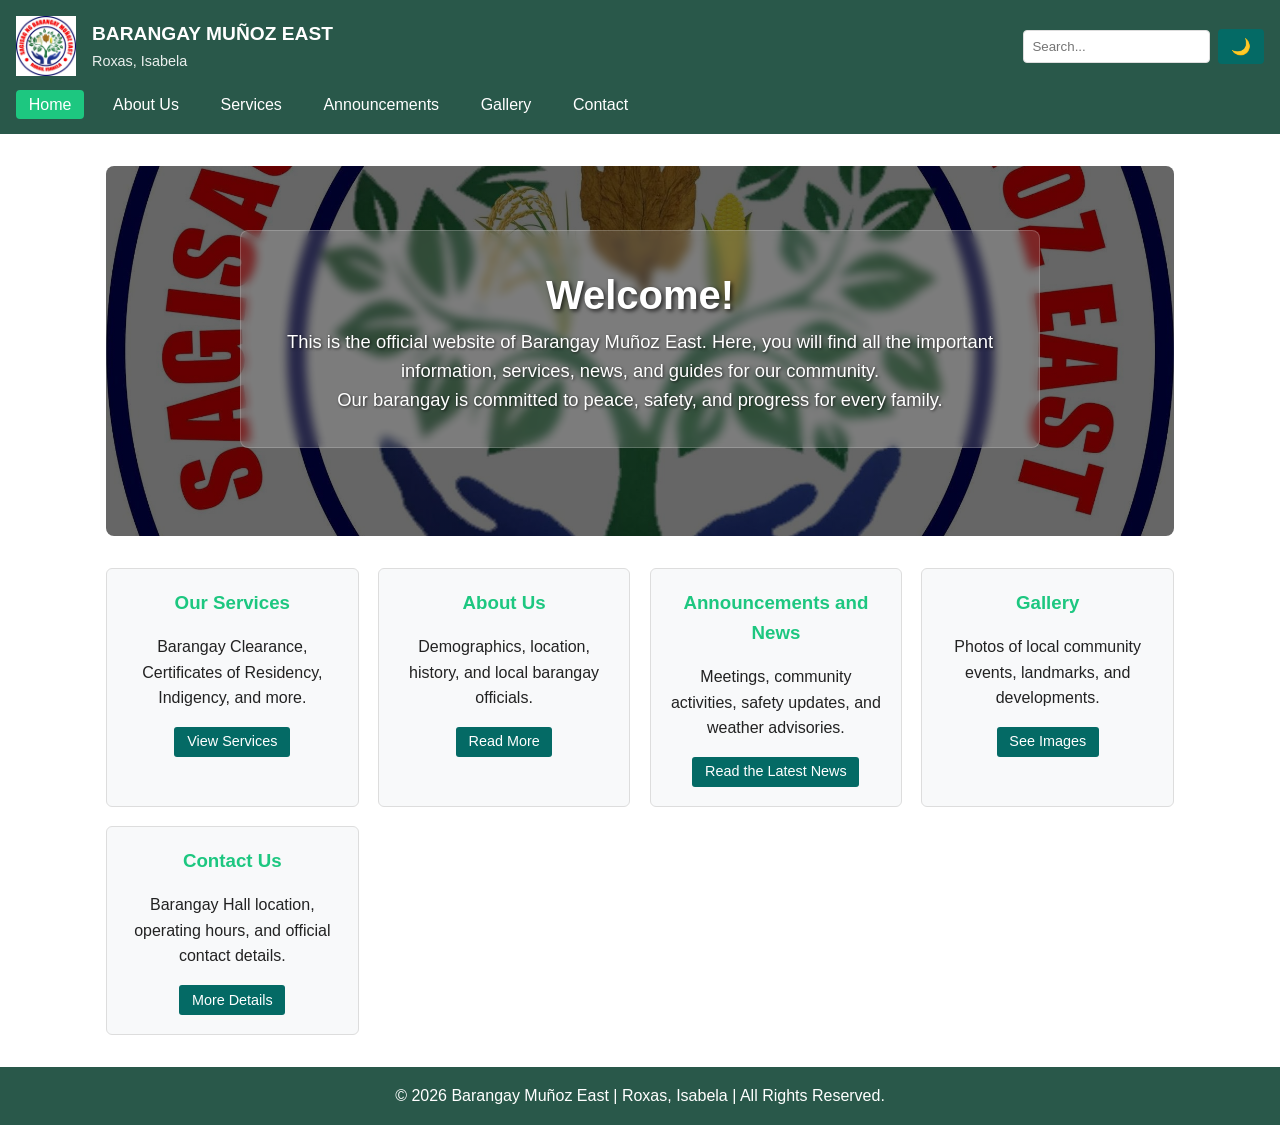
<file: index.html>
<html>
<html lang="en">
<head>
    <meta charset="UTF-8">
    <meta name="viewport" content="width=device-width, initial-scale=1.0">
    <title>Barangay Muñoz East | Roxas, Isabela</title>
    <link rel="stylesheet" href="style.css">
    <style>
        /* Styling to add and look after the background picture banner */
        .welcome {
            background-image: linear-gradient(rgba(0, 0, 0, 0.6), rgba(0, 0, 0, 0.6)), url('Logo.jpg');
            background-size: cover;
            background-position: center;
            background-repeat: no-repeat;
            padding: 4rem 2rem;
            border-radius: 8px;
            color: #ffffff; /* Ensures text is readable over the image */
            text-align: center;
        }
        .welcome .info-block {
            background: rgba(255, 255, 255, 0.15);
            backdrop-filter: blur(5px);
            border: 1px solid rgba(255, 255, 255, 0.2);
            padding: 2rem;
            border-radius: 8px;
            display: inline-block;
            max-width: 800px;
        }
        .welcome h2 {
            margin-top: 0;
            color: #ffffff;
            font-size: 2.5rem;
            text-shadow: 2px 2px 4px rgba(0, 0, 0, 0.7);
        }
        .welcome p {
            font-size: 1.15rem;
            line-height: 1.6;
            text-shadow: 1px 1px 3px rgba(0, 0, 0, 0.7);
        }
    </style>
</head>
<body>
    <header>
        <div class="header-top">
            <div class="header-box">
                <img src="Logo.jpg" alt="Barangay Logo" class="logo">
                <div class="brgy-name">
                    <h1>BARANGAY MUÑOZ EAST</h1>
                    <p>Roxas, Isabela</p>
                </div>
            </div>
            <div class="search-theme">
                <input type="text" id="search-input" placeholder="Search...">
                <button id="theme-toggle">🌙</button>
            </div>
        </div>
        <nav>
            <ul>
                <li><a href="index.html" class="active">Home</a></li>
                <li><a href="about.html">About Us</a></li>
                <li><a href="services.html">Services</a></li>
                <li><a href="news.html">Announcements</a></li>
                <li><a href="gallery.html">Gallery</a></li>
                <li><a href="contact.html">Contact</a></li>
            </ul>
        </nav>
    </header>

    <main class="content">
        <div id="search-results" class="search-result"></div>

        <!-- 🌟 Welcome Hero Section with Background Picture -->
        <section class="welcome">
            <div class="info-block">
                <h2>Welcome!</h2>
                <p>This is the official website of Barangay Muñoz East. Here, you will find all the important information, services, news, and guides for our community.</p>
                <p>Our barangay is committed to peace, safety, and progress for every family.</p>
            </div>
        </section>

        <!-- 🔗 English-Translated Quick Links Navigation -->
        <section class="quick-links">
            <div class="card">
                <h3>Our Services</h3>
                <p>Barangay Clearance, Certificates of Residency, Indigency, and more.</p>
                <a href="services.html" class="btn">View Services</a>
            </div>
            <div class="card">
                <h3>About Us</h3>
                <p>Demographics, location, history, and local barangay officials.</p>
                <a href="about.html" class="btn">Read More</a>
            </div>
            <div class="card">
                <h3>Announcements and News</h3>
                <p>Meetings, community activities, safety updates, and weather advisories.</p>
                <a href="news.html" class="btn">Read the Latest News</a>
            </div>
            <div class="card">
                <h3>Gallery</h3>
                <p>Photos of local community events, landmarks, and developments.</p>
                <a href="gallery.html" class="btn">See Images</a>
            </div>
            <div class="card">
                <h3>Contact Us</h3>
                <p>Barangay Hall location, operating hours, and official contact details.</p>
                <a href="contact.html" class="btn">More Details</a>
            </div>
        </section>
    </main>

    <footer>
        <p>© 2026 Barangay Muñoz East | Roxas, Isabela | All Rights Reserved.</p>
    </footer>

    <script>
        // Theme settings handler
        if (localStorage.getItem('theme') === 'dark') {
            document.body.classList.add('dark-mode');
            document.getElementById('theme-toggle').textContent = '☀️';
        } else {
            document.body.classList.remove('dark-mode');
            document.getElementById('theme-toggle').textContent = '🌙';
        }

        document.getElementById('theme-toggle').onclick = function() {
            if (document.body.classList.contains('dark-mode')) {
                document.body.classList.remove('dark-mode');
                localStorage.setItem('theme', 'light');
                this.textContent = '🌙';
            } else {
                document.body.classList.add('dark-mode');
                localStorage.setItem('theme', 'dark');
                this.textContent = '☀️';
            }
        };

        // Site content search execution
        const searchInput = document.getElementById('search-input');
        const resultsBox = document.getElementById('search-results');

        searchInput.addEventListener('input', function() {
            const query = this.value.trim().toLowerCase();
            if (query.length < 2) {
                resultsBox.style.display = 'none';
                return;
            }
            const pageContent = document.body.innerText.toLowerCase();
            resultsBox.style.display = 'block';
            resultsBox.innerHTML = pageContent.includes(query)
                ? `<strong>✅ Results Found:</strong> Contains information about "<em>${query}</em>"`
                : `<em>❌ No matches found for "<em>${query}</em>"</em>`;
        });
    </script>
</body>
</html>
</file>
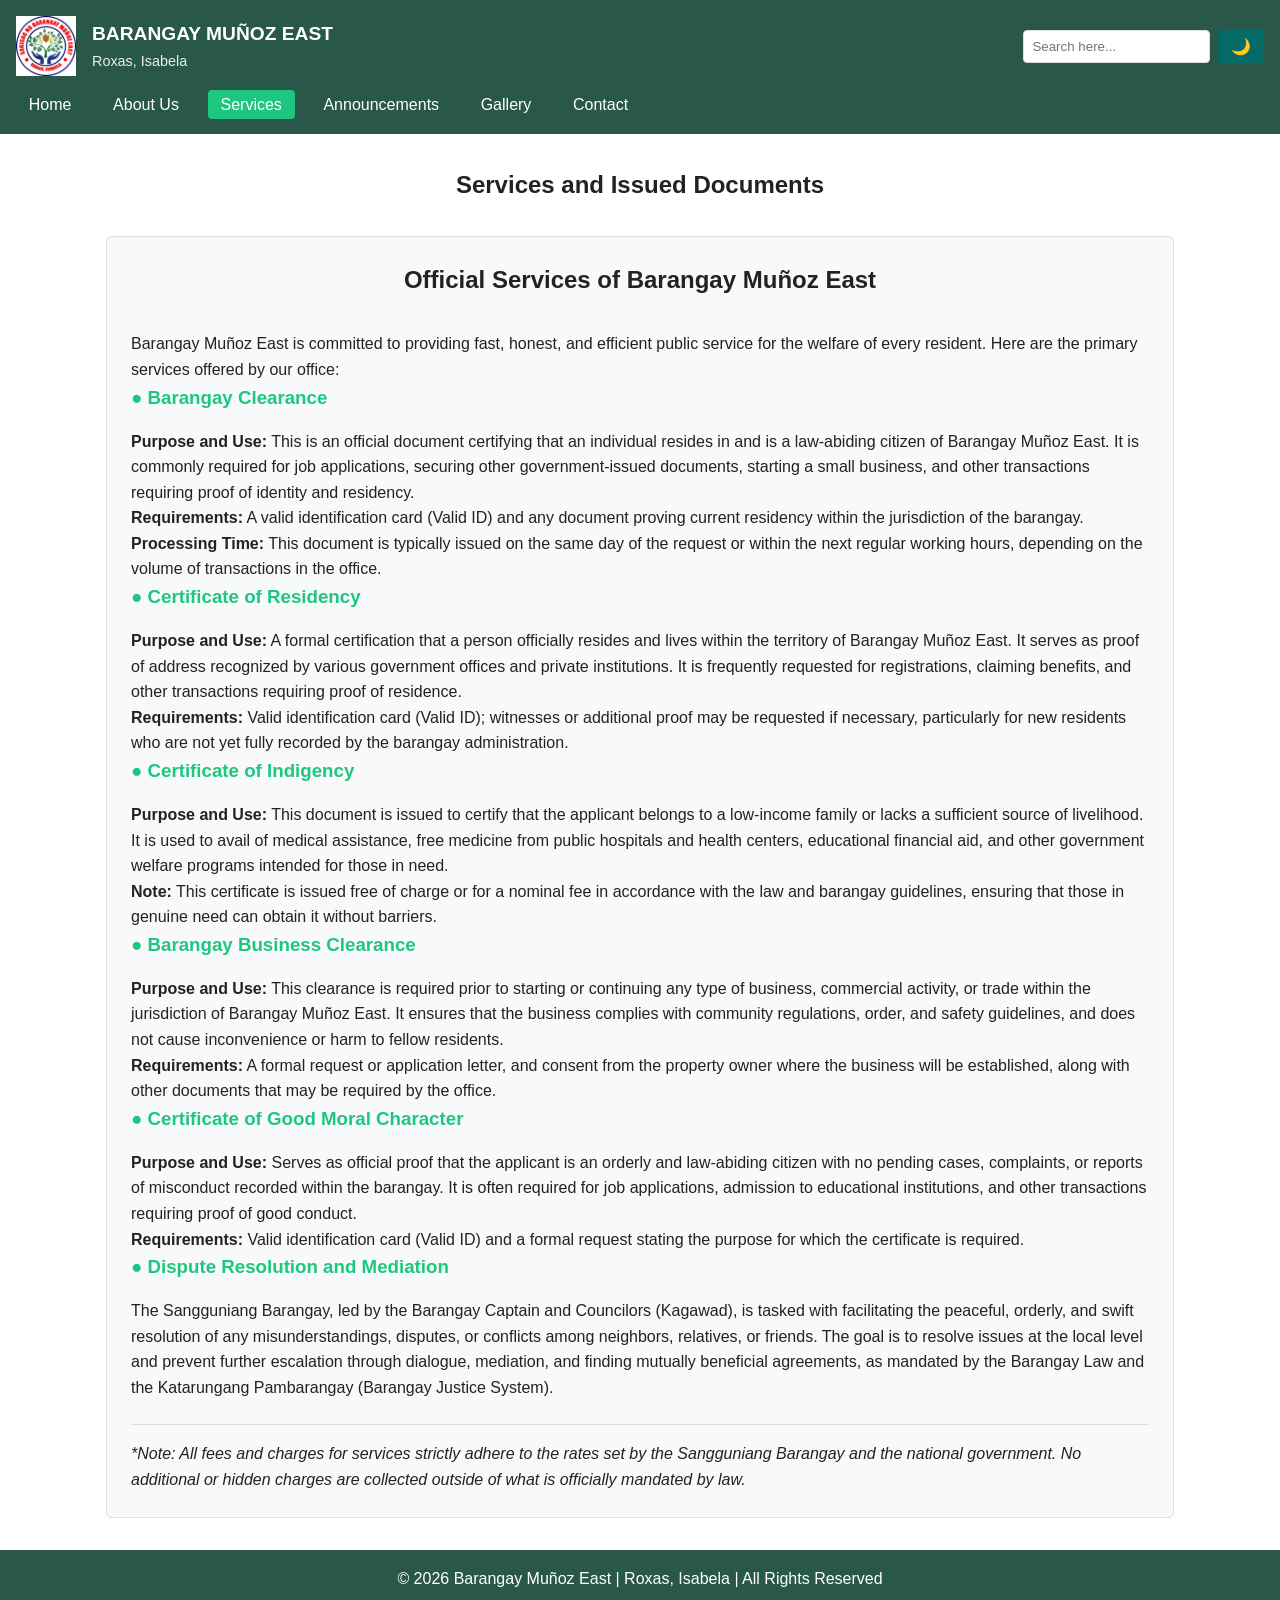
<file: services.html>
<html>
<html lang="en">
<head>
    <meta charset="UTF-8">
    <meta name="viewport" content="width=device-width, initial-scale=1.0">
    <title>Services | Barangay Muñoz East</title>
    <link rel="stylesheet" href="style.css">
</head>
<body>
    <header>
        <div class="header-top">
            <div class="header-box">
                <img src="Logo.jpg" alt="Barangay Logo" class="logo">
                <div class="brgy-name">
                    <h1>BARANGAY MUÑOZ EAST</h1>
                    <p>Roxas, Isabela</p>
                </div>
            </div>
            <div class="search-theme">
                <input type="text" id="search-input" placeholder="Search here...">
                <button id="theme-toggle">🌙</button>
            </div>
        </div>
        <nav>
            <ul>
                <li><a href="index.html">Home</a></li>
                <li><a href="about.html">About Us</a></li>
                <li><a href="services.html" class="active">Services</a></li>
                <li><a href="news.html">Announcements</a></li>
                <li><a href="gallery.html">Gallery</a></li>
                <li><a href="contact.html">Contact</a></li>
            </ul>
        </nav>
    </header>

    <main class="content">
        <div id="search-results" class="search-result"></div>

        <section class="page-section">
            <h2>Services and Issued Documents</h2>

            <div class="info-block">
                <h2> Official Services of Barangay Muñoz East</h2>
                <p>Barangay Muñoz East is committed to providing fast, honest, and efficient public service for the welfare of every resident. Here are the primary services offered by our office:</p>

                <h3>● Barangay Clearance</h3>
                <p><strong>Purpose and Use:</strong> This is an official document certifying that an individual resides in and is a law-abiding citizen of Barangay Muñoz East. It is commonly required for job applications, securing other government-issued documents, starting a small business, and other transactions requiring proof of identity and residency.</p>
                <p><strong>Requirements:</strong> A valid identification card (Valid ID) and any document proving current residency within the jurisdiction of the barangay.</p>
                <p><strong>Processing Time:</strong> This document is typically issued on the same day of the request or within the next regular working hours, depending on the volume of transactions in the office.</p>

                <h3>● Certificate of Residency</h3>
                <p><strong>Purpose and Use:</strong> A formal certification that a person officially resides and lives within the territory of Barangay Muñoz East. It serves as proof of address recognized by various government offices and private institutions. It is frequently requested for registrations, claiming benefits, and other transactions requiring proof of residence.</p>
                <p><strong>Requirements:</strong> Valid identification card (Valid ID); witnesses or additional proof may be requested if necessary, particularly for new residents who are not yet fully recorded by the barangay administration.</p>

                <h3>● Certificate of Indigency</h3>
                <p><strong>Purpose and Use:</strong> This document is issued to certify that the applicant belongs to a low-income family or lacks a sufficient source of livelihood. It is used to avail of medical assistance, free medicine from public hospitals and health centers, educational financial aid, and other government welfare programs intended for those in need.</p>
                <p><strong>Note:</strong> This certificate is issued free of charge or for a nominal fee in accordance with the law and barangay guidelines, ensuring that those in genuine need can obtain it without barriers.</p>

                <h3>● Barangay Business Clearance</h3>
                <p><strong>Purpose and Use:</strong> This clearance is required prior to starting or continuing any type of business, commercial activity, or trade within the jurisdiction of Barangay Muñoz East. It ensures that the business complies with community regulations, order, and safety guidelines, and does not cause inconvenience or harm to fellow residents.</p>
                <p><strong>Requirements:</strong> A formal request or application letter, and consent from the property owner where the business will be established, along with other documents that may be required by the office.</p>

                <h3>● Certificate of Good Moral Character</h3>
                <p><strong>Purpose and Use:</strong> Serves as official proof that the applicant is an orderly and law-abiding citizen with no pending cases, complaints, or reports of misconduct recorded within the barangay. It is often required for job applications, admission to educational institutions, and other transactions requiring proof of good conduct.</p>
                <p><strong>Requirements:</strong> Valid identification card (Valid ID) and a formal request stating the purpose for which the certificate is required.</p>

                <h3>● Dispute Resolution and Mediation</h3>
                <p>The Sangguniang Barangay, led by the Barangay Captain and Councilors (Kagawad), is tasked with facilitating the peaceful, orderly, and swift resolution of any misunderstandings, disputes, or conflicts among neighbors, relatives, or friends. The goal is to resolve issues at the local level and prevent further escalation through dialogue, mediation, and finding mutually beneficial agreements, as mandated by the Barangay Law and the Katarungang Pambarangay (Barangay Justice System).</p>

                <p style="margin-top: 1.5rem; font-style: italic; border-top: 1px solid var(--border-color); padding-top: 1rem;">
                    *Note: All fees and charges for services strictly adhere to the rates set by the Sangguniang Barangay and the national government. No additional or hidden charges are collected outside of what is officially mandated by law.
                </p>
            </div>
        </section>
    </main>

    <footer>
        <p>© 2026 Barangay Muñoz East | Roxas, Isabela | All Rights Reserved</p>
    </footer>

    <script>
    
        if (localStorage.getItem('theme') === 'dark') {
            document.body.classList.add('dark-mode');
            document.getElementById('theme-toggle').textContent = '☀️';
        } else {
            document.body.classList.remove('dark-mode');
            document.getElementById('theme-toggle').textContent = '🌙';
        }

        document.getElementById('theme-toggle').onclick = function() {
            if (document.body.classList.contains('dark-mode')) {
                document.body.classList.remove('dark-mode');
                localStorage.setItem('theme', 'light');
                this.textContent = '🌙';
            } else {
                document.body.classList.add('dark-mode');
                localStorage.setItem('theme', 'dark');
                this.textContent = '☀️';
            }
        };

        const searchInput = document.getElementById('search-input');
        const resultsBox = document.getElementById('search-results');

        searchInput.addEventListener('input', function() {
            const query = this.value.trim().toLowerCase();
            if (query.length < 2) {
                resultsBox.style.display = 'none';
                return;
            }
            const pageContent = document.body.innerText.toLowerCase();
            resultsBox.style.display = 'block';
            resultsBox.innerHTML = pageContent.includes(query)
                ? `<strong>✅ Found:</strong> Information is available for "<em>${query}</em>"`
                : `<em>❌ No matches found for "${query}"</em>`;
        });
    </script>
</body>
</html>
</file>
<file: style.css>
* {
    margin: 0;
    padding: 0;
    box-sizing: border-box;
    font-family: Arial, sans-serif;
    transition: background-color 0.3s ease, color 0.3s ease;
}

:root {
    --bg-color: #ffffff;
    --text-color: #222222;
    --header-bg: #29584a;
    --header-text: #ffffff;
    --nav-hover: #1dc780;
    --card-bg: #f8f9fa;
    --border-color: #ddd;
    --btn-bg: #046a65;
    --btn-text: #fff;
    --table-alt: #f2f2f2;
}


.dark-mode {
    --bg-color: #142514;
    --text-color: #e0e0e0;
    --header-bg: #1e1e2f;
    --header-text: #ffffff;
    --nav-hover: #2f904e;
    --card-bg: #60606c;
    --border-color: #090909;
    --btn-bg: #28b1a6;
    --btn-text: #ffffff;
    --table-alt: #1a6754;
}

body {
    background-color: var(--bg-color);
    color: var(--text-color);
    line-height: 1.6;
}


header {
    background-color: var(--header-bg);
    color: var(--header-text);
    padding: 1rem;
}

.header-top {
    display: flex;
    justify-content: space-between;
    align-items: center;
    flex-wrap: wrap;
    gap: 1rem;
}

.header-box {
    display: flex;
    align-items: center;
    gap: 1rem;
}

.logo {
    width: 60px;
    height: auto;
}

.brgy-name h1 {
    font-size: 1.2rem;
}

.brgy-name p {
    font-size: 0.9rem;
    opacity: 0.9;
}

.search-theme {
    display: flex;
    gap: 0.5rem;
    align-items: center;
}

.search-theme input {
    padding: 0.5rem;
    border: 1px solid var(--border-color);
    border-radius: 4px;
    background: var(--bg-color);
    color: var(--text-color);
}

#theme-toggle {
    padding: 0.5rem 0.8rem;
    border: none;
    border-radius: 4px;
    background: var(--btn-bg);
    color: var(--btn-text);
    cursor: pointer;
    font-size: 1rem;
}


nav ul {
    list-style: none;
    display: flex;
    gap: 1rem;
    margin-top: 1rem;
    flex-wrap: wrap;
}

nav a {
    color: var(--header-text);
    text-decoration: none;
    padding: 0.4rem 0.8rem;
    border-radius: 4px;
}

nav a:hover,
nav a.active {
    background-color: var(--nav-hover);
}


.content {
    max-width: 1100px;
    margin: 2rem auto;
    padding: 0 1rem;
}

#search-results {
    margin-bottom: 1rem;
    padding: 0.8rem;
    border: 1px solid var(--border-color);
    border-radius: 4px;
    background: var(--card-bg);
    display: none;
}

.page-section h2 {
    text-align: center;
    margin-bottom: 2rem;
    color: var(--text-color);
}

.info-block {
    background: var(--card-bg);
    padding: 1.5rem;
    margin-bottom: 1.5rem;
    border-radius: 6px;
    border: 1px solid var(--border-color);
}

.info-block h3 {
    margin-bottom: 1rem;
    color: var(--nav-hover);
}

.info-block h4 {
    margin: 1rem 0 0.5rem;
}

.info-block ul {
    margin-left: 1.5rem;
    margin-bottom: 1rem;
}


.data-table {
    width: 100%;
    border-collapse: collapse;
    margin: 1rem 0;
}

.data-table td,
.data-table th {
    padding: 0.7rem;
    border: 1px solid var(--border-color);
}

.data-table tr:nth-child(even) {
    background-color: var(--table-alt);
}


.quick-links {
    display: grid;
    grid-template-columns: repeat(auto-fit, minmax(250px, 1fr));
    gap: 1.2rem;
    margin-top: 2rem;
}

.card {
    background: var(--card-bg);
    padding: 1.2rem;
    border-radius: 6px;
    border: 1px solid var(--border-color);
    text-align: center;
}

.card h3 {
    margin-bottom: 1rem;
    color: var(--nav-hover);
}

.btn {
    display: inline-block;
    margin-top: 1rem;
    padding: 0.6rem 1.2rem;
    background: var(--btn-bg);
    color: var(--btn-text);
    text-decoration: none;
    border-radius: 4px;
}

.btn:hover {
    opacity: 0.9;
}


footer {
    text-align: center;
    padding: 1rem;
    background: var(--header-bg);
    color: var(--header-text);
    margin-top: 2rem;
}


@media(max-width: 768px) {
    .header-top {
        flex-direction: column;
        text-align: center;
    }
    nav ul {
        justify-content: center;
    }
}



.gallery-grid {
    display: grid;
    grid-template-columns: repeat(auto-fill, minmax(280px, 1fr)); 
    gap: 1.2rem;
    margin-top: 1.5rem;
}

.gallery-item {
    background-color: var(--card-bg);
    border: 1px solid var(--border-color);
    border-radius: 7px;
    overflow: hidden;
    text-align: center;
    padding: 0.8rem;
}

.gallery-item img {
    width: 100%;
    height: 200px; 
    max-height: 200px;
    object-fit: cover; 
    border-radius: 4px;
    margin-bottom: 0.7rem;
}

.gallery-item p {
    font-size: 0.95rem;
    color: var(--text-color);
    line-height: 1.4;
}

.gallery-grid {
    display: grid;
    grid-template-columns: repeat(auto-fill, minmax(280px, 1fr));
    gap: 1.2rem;
    margin-top: 1.5rem;
}

.gallery-item {
    background-color: var(--card-bg);
    border: 1px solid var(--border-color);
    border-radius: 6px;
    overflow: hidden;
    text-align: center;
    padding: 0.8rem;
    cursor: pointer; 
    transition: transform 0.2s ease;
}

.gallery-item:hover {
    transform: scale(1.03); 
}

.gallery-item img {
    width: 100%;
    height: 200px;
    max-height: 200px;
    object-fit: cover;
    border-radius: 4px;
    margin-bottom: 0.7rem;
}


.image-modal {
    display: none;
    position: fixed;
    z-index: 9999;
    left: 0;
    top: 0;
    width: 100%;
    height: 100%;
    overflow: auto;
    background-color: rgba(0,0,0,0.9);
}

.modal-content {
    margin: auto;
    display: block;
    max-width: 90%;
    max-height: 85vh;
    margin-top: 2rem;
    border-radius: 6px;
}

.close-modal {
    position: absolute;
    top: 15px;
    right: 35px;
    color: white;
    font-size: 35px;
    font-weight: bold;
    cursor: pointer;
}

.gallery-container {
    display: grid;
    grid-template-columns: repeat(auto-fill, minmax(260px, 1fr));
    gap: 1.5rem;
    margin-top: 1rem;
}

.gallery-item {
    background: var(--card-bg);
    border: 1px solid var(--border-color);
    border-radius: 8px;
    padding: 1rem;
    text-align: center;
    cursor: pointer; 
    transition: transform 0.2s ease;
}

.gallery-item:hover {
    transform: translateY(-3px);
    box-shadow: 0 3px 10px rgba(0,0,0,0.2);
}

.gallery-item img {
    width: 100%;
    height: 190px;
    object-fit: cover;
    border-radius: 6px;
    margin-bottom: 0.7rem;
}

.gallery-item p {
    margin: 0;
    line-height: 1.5;
}


.image-viewer {
    display: none;
    position: fixed;
    z-index: 9999;
    left: 0;
    top: 0;
    width: 100%;
    height: 100%;
    background: rgba(0, 0, 0, 0.9);
    padding: 2rem;
    box-sizing: border-box;
}

#expandedImage {
    max-width: 90%;
    max-height: 90vh;
    display: block;
    margin: 0 auto;
    border-radius: 8px;
}

.close-btn {
    position: absolute;
    top: 20px;
    right: 35px;
    color: white;
    font-size: 40px;
    font-weight: bold;
    cursor: pointer;
    transition: 0.2s;
}

.close-btn:hover {
    color: #cccccc;
}

.site-footer {
    margin-top: 2rem;
    padding: 1.5rem;
    background: #1a423b;
    border-top: 2px solid #366a5c;
    color: #f1f5f9;
}

.site-footer {
    margin-top: 2rem;
    padding: 1rem;
    background: #098c6b;
    border-top: 2px solid #21787c;
    color: #f8fafc;
    font-family: Arial, sans-serif;
}

.footer-container {
    display: grid;
    grid-template-columns: 1fr 1fr;
    gap: 1.2rem;
    max-width: 1100px;
    margin: 0 auto;
}

.footer-left h3, .footer-right h3 {
    margin: 0 0 0.5rem 0;
    font-size: 1.1rem;
    color: #38f892;
}

.footer-left p {
    margin: 0.2rem 0;
    line-height: 1.4;
    font-size: 0.9rem;
    opacity: 0.9;
}

.social-buttons {
    display: flex;
    flex-direction: column;
    align-items: center;
    gap: 0.4rem;
    margin:1rem 0;
}

.btn {
    display: inline-block;
    width: auto;
    padding: 0.35rem 0.8rem;
    border-radius: 3px;
    text-align: left;
    text-decoration: none;
    font-weight: 500;
    font-size: 0.9rem;
    color: white;
    line-height: 1.3;
    border: none;
}

.btn:hover {
    opacity: 0.9;
}

.btn-fb { background: #1877f2; }
.btn-x { background: #000000; }
.btn-wa { background: #25b9d3; }
.btn-email { background: #27bd8b; }

.footer-bottom {
    text-align: center;
    padding-top: 0.7rem;
    border-top: 1px solid #1e293b;
    font-size: 0.85rem;
    opacity: 0.8;
    margin-top: 0.8rem;
}

@media (max-width: 350px) {
    .footer-container {
        grid-template-columns: 1fr;
    }
}
</file>
